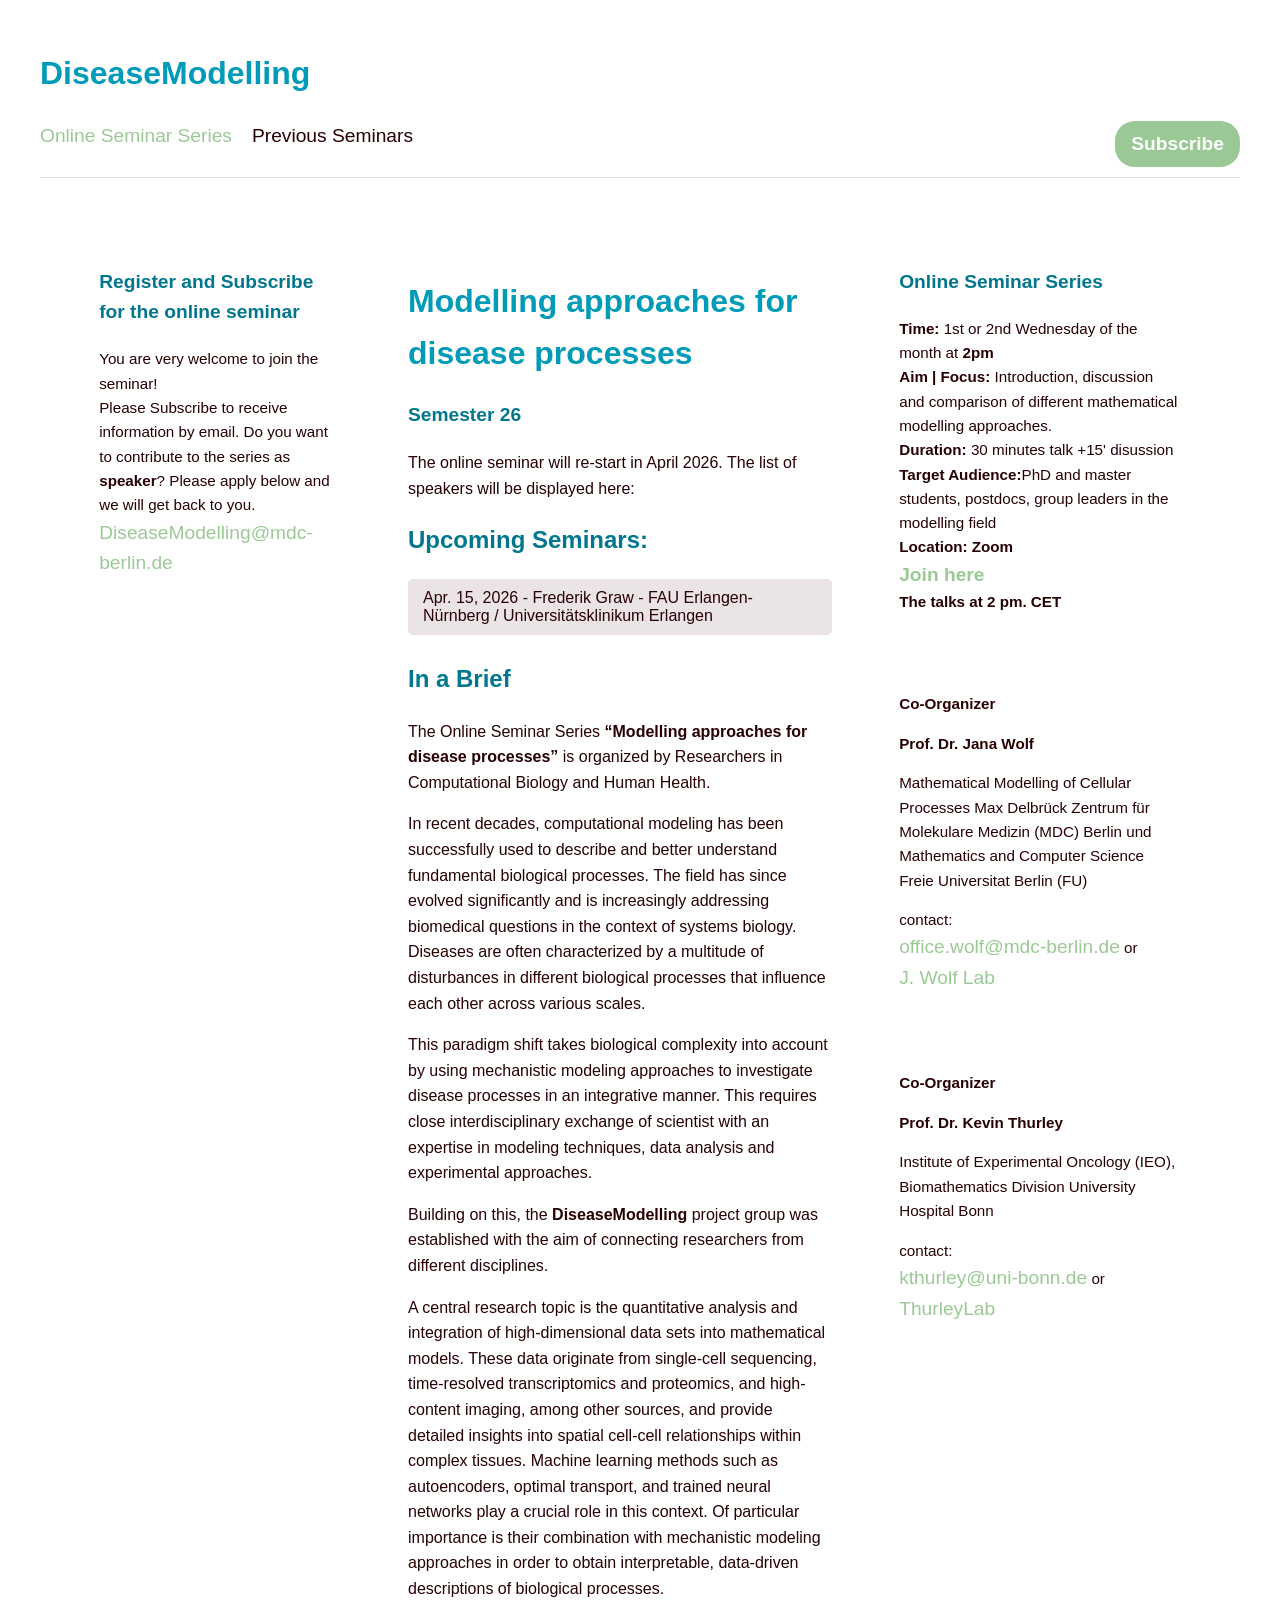
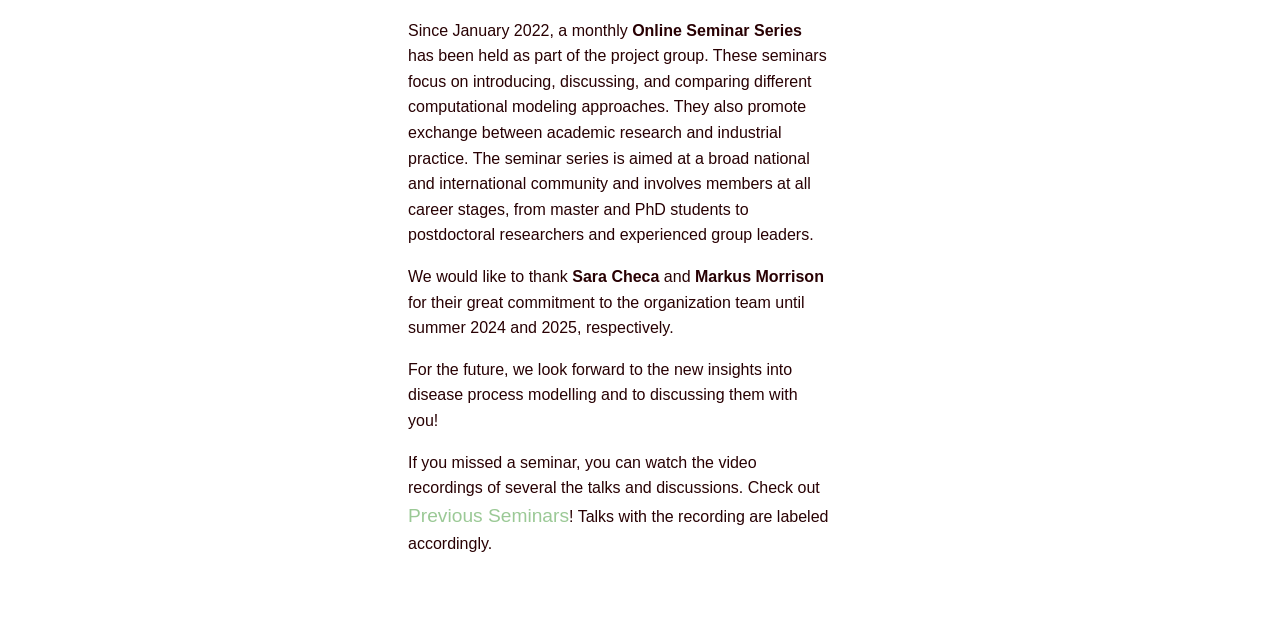
<file: index.html>
<!DOCTYPE html>
<html lang="en">
<head>
    <meta charset="UTF-8">
    <title>Redirecting…</title>
    <!-- Automatische Weiterleitung nach 0 Sekunden -->
    <meta http-equiv="refresh" content="0; url=Online-Seminar-Series.html">
</head>
<body>
    <p>Redirecting to Online Seminar Series…</p>
    <p>If you are not redirected, <a href="Online-Seminar-Series.html">click here</a>.</p>
</body>
</html>
</file>
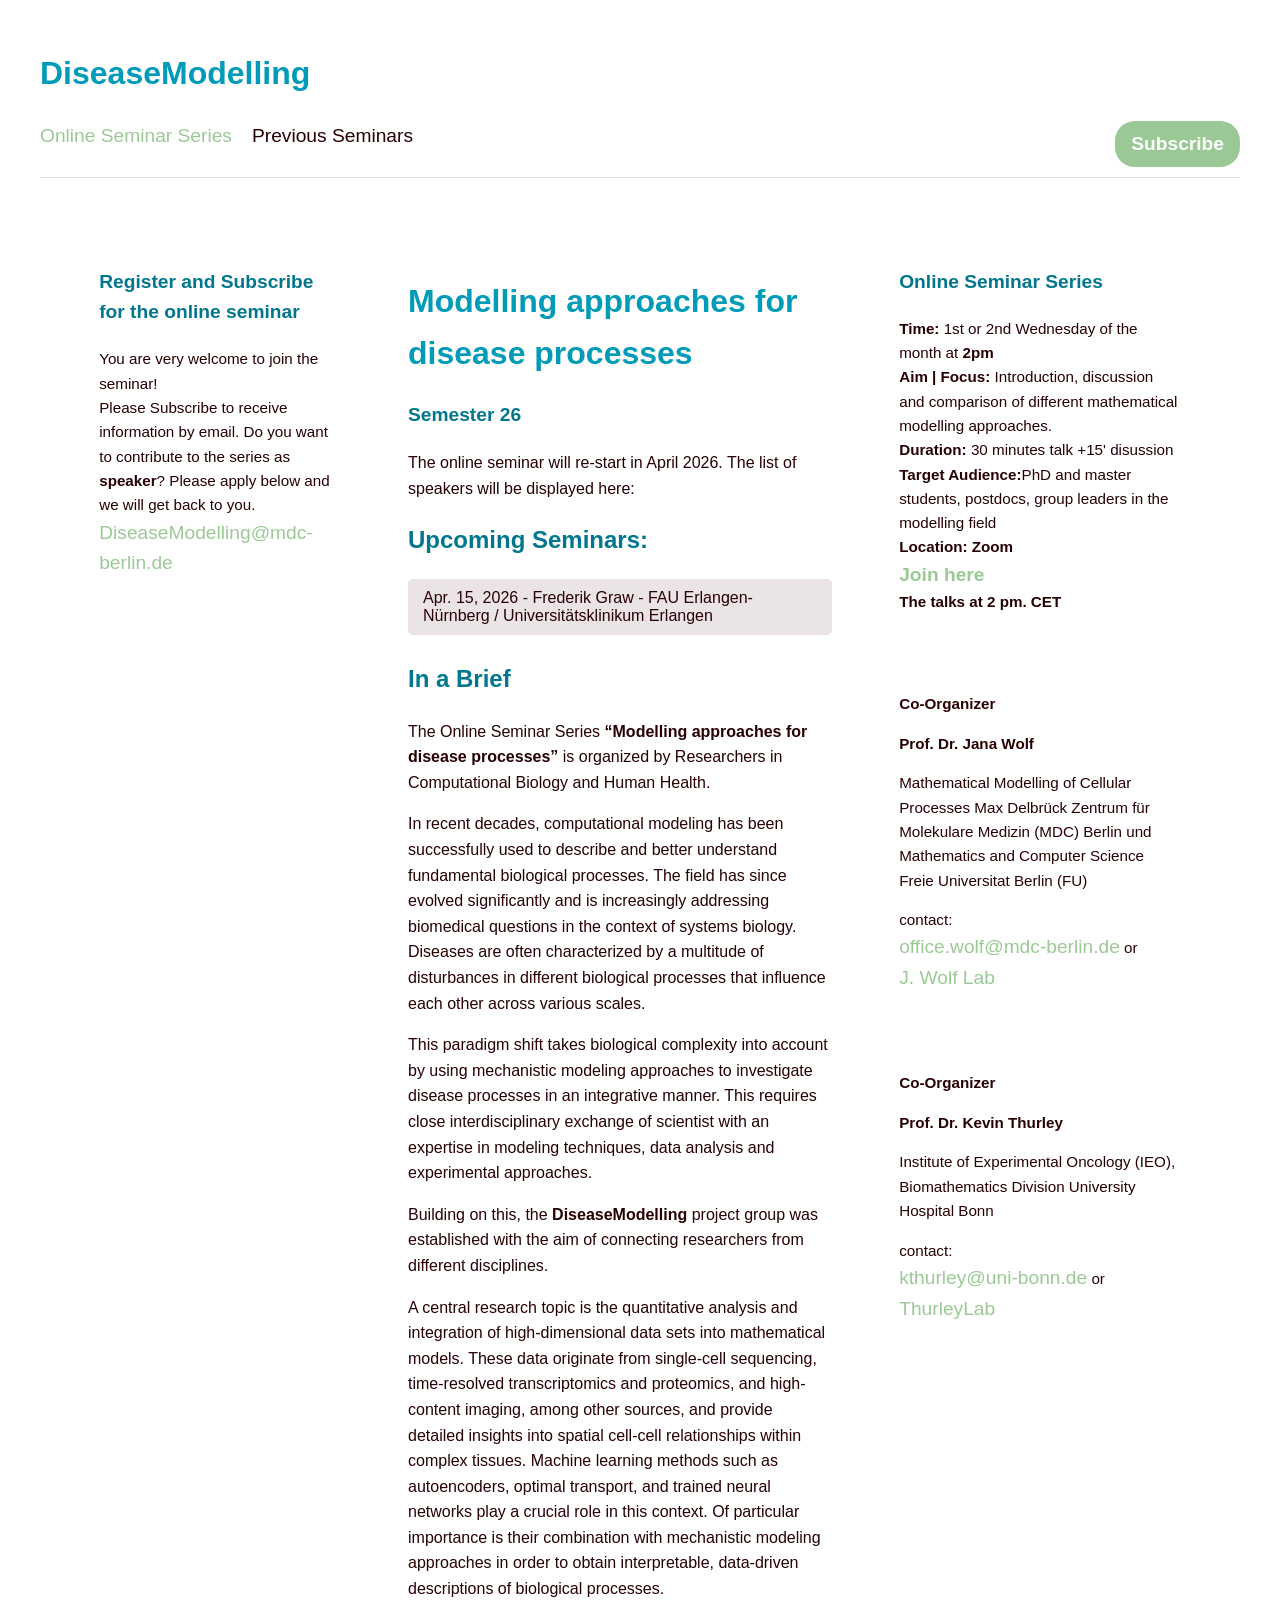
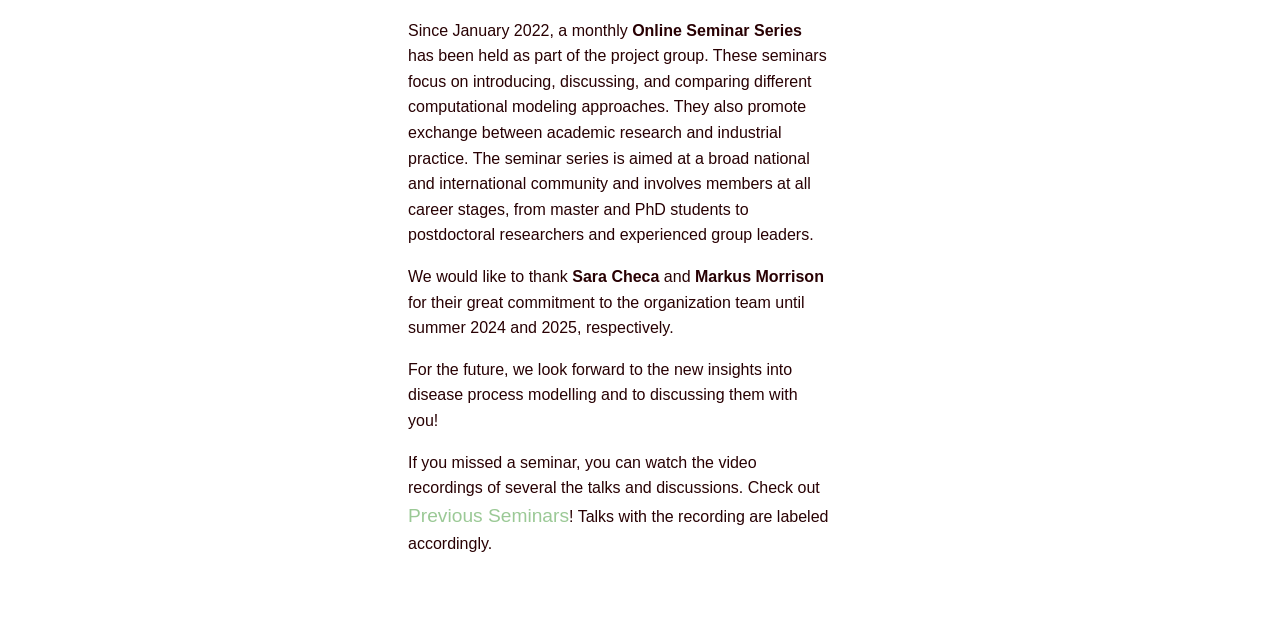
<file: Online-Seminar-Series.html>
<!DOCTYPE html>
<html lang="en">
<head>
    <meta charset="UTF-8">
    <title>Online-Seminar-Series</title>
    <link rel="stylesheet" href="static/css/style.css">
</head>

<body>


<!-- Topbar -->
<div class="wrapper">
<div class="topbar">
  <p><h1>DiseaseModelling</h1></p>
  <!-- optional -->
</div>

<!-- Navigation--> 
<nav class="main-nav">
  
    <a class="nav-item active"
       href="Online-Seminar-Series.html">
       Online Seminar Series
    </a>
  
    <a class="nav-item "
       href="Previous-Seminars.html">
       Previous Seminars
    </a>
  
  <a class="nav-item subscribe" href="mailto:DiseaseModelling@mdc-berlin.de">Subscribe</a>
</nav>


<!-- Seitenlayout -->
<div class="page-layout">

  <!-- LINKER BEREICH: Info-Boxen -->
  <aside class="left-info">
    <div class="info-box box-4">
    <p>
    <h3>Register and Subscribe for the online seminar</h3>
    You are very welcome to join the seminar!<br>
    Please Subscribe to receive information by email. Do you want to contribute to the series as <strong>speaker</strong>?
    Please apply below and we will get back to you.<br>
    <a href="mailto:DiseaseModelling@mdc-berlin.de">DiseaseModelling@mdc-berlin.de</a>
    </p>
   </div>
  </aside> 

  <!-- MITTE BEREICH: Markdown -->
 <div class="main-content">
    <h1>Modelling approaches for disease processes</h1>
<h3>Semester 26</h3>
<p>The online seminar will re-start in April 2026. The list of speakers will be displayed here:</p>
<h2>Upcoming Seminars:</h2>
<div class="accordion">
  <button class="accordion-button"> Apr. 15, 2026 - Frederik Graw - FAU Erlangen-Nürnberg / Universitätsklinikum Erlangen </button>
  <div class="accordion-content">
    <p><strong>Location:</strong> Zoom</p>
    <p><strong>  Deciphering the spatio-temporal dynamics of immune processes </strong></p>
	<p> The development of immune responses in the context of infection, inflammation and malignant diseases represent complex dynamical systems that involve various interacting cell types and processes. 
		Identifying the key processes that determine the generation of successful immune responses and immunotherapeutic approaches requires to decipher the interaction of individual cells and molecular factors across multiple scales in space and time. 
		While advances within experimental techniques and high-throughput data acquisition have increased our ability to study immune processes in an unprecedented level of detail, analysing these data and getting to a mechanistic understanding of the various biological processes involved requires an interdisciplinary approach that combines image analysis, mathematical modelling and improved methods for data analysis.<br>
		In my talk, I will show how combining various biomedical data with data-driven modelling can be used to reveal the interactive dynamics of infection and immunity within tissues, and how spatial factors shape the outcome of these processes. 
	</p>
    <p><strong>  </strong></p>
  </div>
</div>

<h2>In a Brief</h2>
<p>The Online Seminar Series <strong>“Modelling approaches for disease processes”</strong> is organized by Researchers in Computational Biology and Human Health.<br></p>
<p>In recent decades, computational modeling has been successfully used to describe and better understand fundamental biological processes. 
The field has since evolved significantly and is increasingly addressing biomedical questions in the context of systems biology. 
Diseases are often characterized by a multitude of disturbances in different biological processes that influence each other across various scales.<br></p>
<p>This paradigm shift takes biological complexity into account by using mechanistic modeling approaches to investigate disease processes in an integrative manner. 
This requires close interdisciplinary exchange of scientist with an expertise in modeling techniques, data analysis and experimental approaches.<br> </p>
<p>Building on this, the <strong>DiseaseModelling</strong> project group was established with the aim of connecting researchers from different disciplines.

<p>A central research topic is the quantitative analysis and integration of high-dimensional data sets into mathematical models. 
These data originate from single-cell sequencing, time-resolved transcriptomics and proteomics, and high-content imaging, among other sources, and provide detailed insights into spatial cell-cell relationships within complex tissues. 
Machine learning methods such as autoencoders, optimal transport, and trained neural networks play a crucial role in this context. 
Of particular importance is their combination with mechanistic modeling approaches in order to obtain interpretable, data-driven descriptions of biological processes.<br></p>
<p>Since January 2022, a monthly <strong>Online Seminar Series</strong> has been held as part of the project group. These seminars focus on introducing, discussing, and comparing different computational modeling approaches. 
They also promote exchange between academic research and industrial practice. 
The seminar series is aimed at a broad national and international community and involves members at all career stages, from master and PhD students to postdoctoral researchers and experienced group leaders.</p>
<p>We would like to thank <strong>Sara Checa</strong> and <strong>Markus Morrison</strong> for their great commitment to the organization team until summer 2024 and 2025, respectively.</p>
<p>For the future, we look forward to the new insights into disease process modelling and to discussing them with you!</p>
<p>If you missed a seminar, you can watch the video recordings of several the talks and discussions. Check out <a href="../output/Previous-Seminars.html">Previous Seminars</a>! Talks with the recording are labeled accordingly.</p>
  </div>
		
  <!-- RECHTER BEREICH: Info-Boxen -->
  <aside class="side-info">
    <div class="info-box box-3">
      <h3>Online Seminar Series</h3>
      <strong>Time:</strong> 1st or 2nd Wednesday of the month at <strong> 2pm</strong><br>
      <strong>Aim | Focus:</strong> Introduction, discussion and comparison of different mathematical modelling approaches.<br>
      <strong>Duration:</strong> 30 minutes talk +15' disussion</strong><br>
      <strong>Target Audience:</strong>PhD and master students, postdocs, group leaders in the modelling field <br>
      <strong>Location:</strong> <strong> Zoom</strong><br>
      <strong> <a href="https://www.youtube.com/watch?v=dQw4w9WgXcQ">Join here</a></strong> <br>
      <strong> The talks at 2 pm. CET</strong>
    </div>

    <div class="info-box box-1">
      <strong><p>Co-Organizer</p>
	 Prof. Dr. Jana Wolf</strong>
      <p>Mathematical Modelling of Cellular Processes 
         Max Delbrück Zentrum für Molekulare Medizin (MDC)  Berlin
         und Mathematics and Computer Science
         Freie Universitat Berlin (FU)</p>
      	 contact:<br> <a href="mailto:office.wolf@mdc-berlin.de">office.wolf@mdc-berlin.de</a> or<br>
	<a href="https://www.mdc-berlin.de/wolf">J. Wolf Lab</a><br>
    </div>

    <div class="info-box box-2">
      <strong><p>Co-Organizer</p>
	 Prof. Dr. Kevin Thurley</strong>
      <p>Institute of Experimental Oncology (IEO), Biomathematics Division
        University Hospital Bonn </p>
        contact:<br> <a href="mailto:kthurley@uni-bonn.de">kthurley@uni-bonn.de</a> or <br>
	<a href="https://www.thurleylab.org/">ThurleyLab</a><br>
      </p>
    </div>   
  </aside>

</div> 

<!-- Accordion Script -->
<script>
document.querySelectorAll('.accordion-button').forEach(button => {
  button.addEventListener('click', () => {
    button.classList.toggle('active');
    const content = button.nextElementSibling;
    content.style.display = content.style.display === "block" ? "none" : "block";
  });
});
</script>
</div>
</body>
</html>
</file>
<file: static/css/style.css>
/* ========================= Grundlayout ========================= */
body {
  font-family: 'Inter', sans-serif;
  font-weight: 200;
  background-color: #FFFFFF;
  color: #280003;
  line-height: 1.6;
  margin: 0;          /* statt auto */
}
.wrapper {
max-width: 1500px;
margin: 0 auto;
padding: 0 40px;
}
main {
  margin-top: 30px;
}

/* ========================= Typografie ========================= */
h1 {
  font-family: 'Inter', sans-serif;
  font-weight: 600;
  color: #009bb9;
  margin-top: 1.5em;
}
h1 { font-size: 2rem; }
h2 { font-size: 1.5rem; 
   color: #00778F;
}
h3 { font-size: 1.2rem; 
   color: #00778F;
}

a { font-size: 1.2rem;
  color: #9BC996;
  text-decoration: none;
}
a:hover {
  text-decoration: underline;
  color: #9BC996;
}

/* ========================= Topbar ========================= */
.topbar {
  text-align: left;
  font-size: 1.2rem;
  margin-bottom: 10px;
  color:#00778F;
}
.topbar a {
  margin-left: 10px;
  color:#00778F;
}

/* ========================= Navigation ========================= */
.main-nav {
  display: flex;
  align-items: auto;
  gap: 20px;
  padding-bottom: 10px;
  border-bottom: 1px solid #e0e0e0;
  font-size: 0.95rem;
}
.main-nav .nav-item:not(.subscribe) {
  color:  #280003;
  padding-bottom: 8px;
  cursor: pointer;
  white-space: nowrap;
}
.main-nav .nav-item:not(.subscribe):hover {
  color: #9BC996;
}
.main-nav .nav-item:not(.subscribe).active{
  color: #9BC996;
}
.subscribe {
margin-left: auto;
}
.subscribe {
background-color: #9BC996;   /* grün */
color: #ffffff;              /* weiße Schrift */
padding: 8px 16px;
border-radius: 20px;         /* abgerundete Ecken */
font-weight: 600;
text-decoration: none;
white-space: nowrap;
transition: background-color 0.2s ease, transform 0.15s ease;
}
.subscribe:hover {
background-color: #82b880;   /* etwas dunkler */
transform: translateY(-1px);
}
/* ========================== Boxen =================*/
.page-layout {
max-width: 1500px;
margin: 50px auto;
padding: 0 40px;

display: grid;
grid-template-columns: 280px 1fr 320px;
gap: 3rem;
align-items: start;
}

.main-content {
/*flex: 3;*/
}

.side-info {
flex: 1;
display: flex;
flex-direction: column;
gap: 1.5rem;
color: #280003 ;
}

.info-box {
padding: 1.2rem;
border-radius: 6px;
font-size: 0.95rem;
}

.box-1:hover,
.box-2:hover,
.box-3:hover,
.box-4:hover {
box-shadow: 0 4px 8px rgba(0,0,0,0.1);
border-color: #9BC996;  /* optional: Rahmenfarbe beim Hover ändern */
}

/* ========================= Dropdown / Accordion ========================= */
.accordion-button {
  background-color: #EBE4E7;
  color: #280003;
  cursor: pointer;
  padding: 10px 15px;
  width: 100%;
  border: none;
  text-align: left;
  outline: none;
  font-size: 1rem;
  font-weight: 400;
  border-radius: 5px;
  margin-bottom: 5px;
  transition: background-color 0.2s ease;
}
.accordion-button:hover {
  background-color: #23748A;
}
.accordion-button.active {
  background-color: #009bb9; /* nach Klick */
  color: #FEF9FF;
}
.accordion-content {
  display: none;
  padding: 10px 15px;
  background-color: #E4E4F2;
  border-left: 2px solid #216E82;
  margin-bottom: 10px;
}
/* ==================== VIDEOS ========================================*/
.content-video {
width: 100%;
max-width: 800px;
display: block;
margin: 30px auto;
border-radius: 10px;
}

.video-figure {
margin: 40px 0;
}

.video-figure figcaption {
text-align: center;
font-weight: bold;
color:  #216E82; /* dein Lila */
margin-top: 10px;
font-size: 0.95rem;
}

/* ========================= Markdown Content ========================= */
main ul { padding-left: 20px; }
main li { margin-bottom: 6px; }
main img { max-width: 60%; margin: 20px 0; }
</file>
